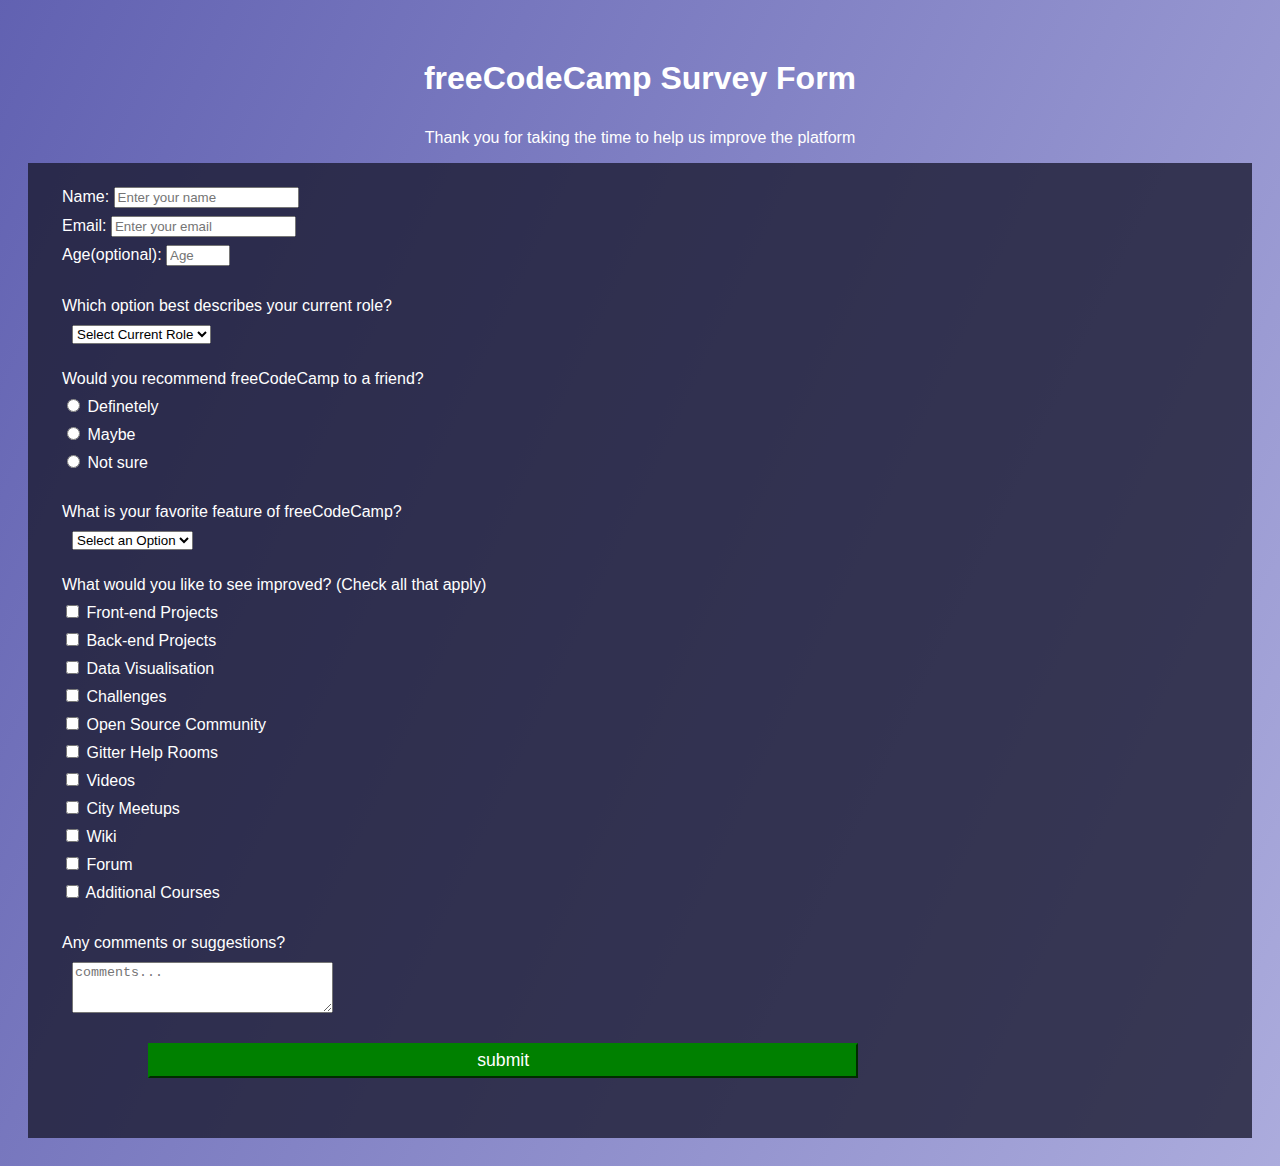
<file: responsive_web_design/survey_form/index.html>
<!DOCTYPE html>
<html>
  <head>
    <meta charset="UTF-8">
    <title>freeCodeCamp Survey Form</title>
    <link rel="stylesheet" href="style.css">
  </head>
  <body>
    <h1 id="title">freeCodeCamp Survey Form</h1>
    <p id="description">Thank you for taking the time to help us improve the platform</p>
    <div class="container">
    <form id="survey-form">
      <fieldset>
        <label id="name-label" for="name">Name: <input type="text" id="name" placeholder="Enter your name" required></label>
        <label id="email-label" for="email">Email: <input type="email" id="email" placeholder="Enter your email" required></label>
        <label id="number-label">Age(optional): <input type="number" id="number" min="13" max="120" placeholder="Age" ></label>
      </fieldset>
      <fieldset>
        <label>Which option best describes your current role? 
        <select>
          <option>Select Current Role</option>
          <option>Student</option>
          <option>Full Time Job</option>
          <option>Full Time Learner</option>
          <option>Prefer not to say</option>
          <option>Other</option>
        </select>
      </fieldset>
      <fieldset>Would you recommend freeCodeCamp to a friend?
        <label><input type="radio" name="recommendation" value="definitely"> Definetely</label>
        <label><input type="radio" value="definitely" name="recommendation"> Maybe</label>
        <label><input type="radio" value="definitely" name="recommendation"> Not sure</label>
      </fieldset>
      <fieldset>
        <label>What is your favorite feature of freeCodeCamp?
        <select>
          <option>Select an Option</option>
          <option>Challenges</option>
          <option>Projects</option>
          <option>Community</option>
          <option>Open Source</option>
        </select>
      </fieldset>
      <fieldset>What would you like to see improved? (Check all that apply)
        <label><input type="checkbox" value="front-end-projects"> Front-end Projects</label>
        <label><input type="checkbox" value="back-end-projects"> Back-end Projects</label>
        <label><input type="checkbox" value="data-visualisation"> Data Visualisation</label>
        <label><input type="checkbox" value="challenges"> Challenges</label>
        <label><input type="checkbox" value="open-source-community"> Open Source Community</label>
        <label><input type="checkbox" value="gitter-help-rooms"> Gitter Help Rooms</label>
        <label><input type="checkbox" value="videos"> Videos</label>
        <label><input type="checkbox" value="city-meetups"> City Meetups</label>
        <label><input type="checkbox" value="wiki"> Wiki</label>
        <label><input type="checkbox" value="forum"> Forum</label>
        <label><input type="checkbox" value="additional=courses"> Additional Courses</label>
      </fieldset>
      <fieldset>
        <label>Any comments or suggestions? <textarea placeholder="comments..." name="comments", cols="30" rows="3"></textarea></label>
      </fieldset>
      <input id="submit" type="submit" value="submit"/>
      </div>
    </form>
  </body>
</html>
</file>
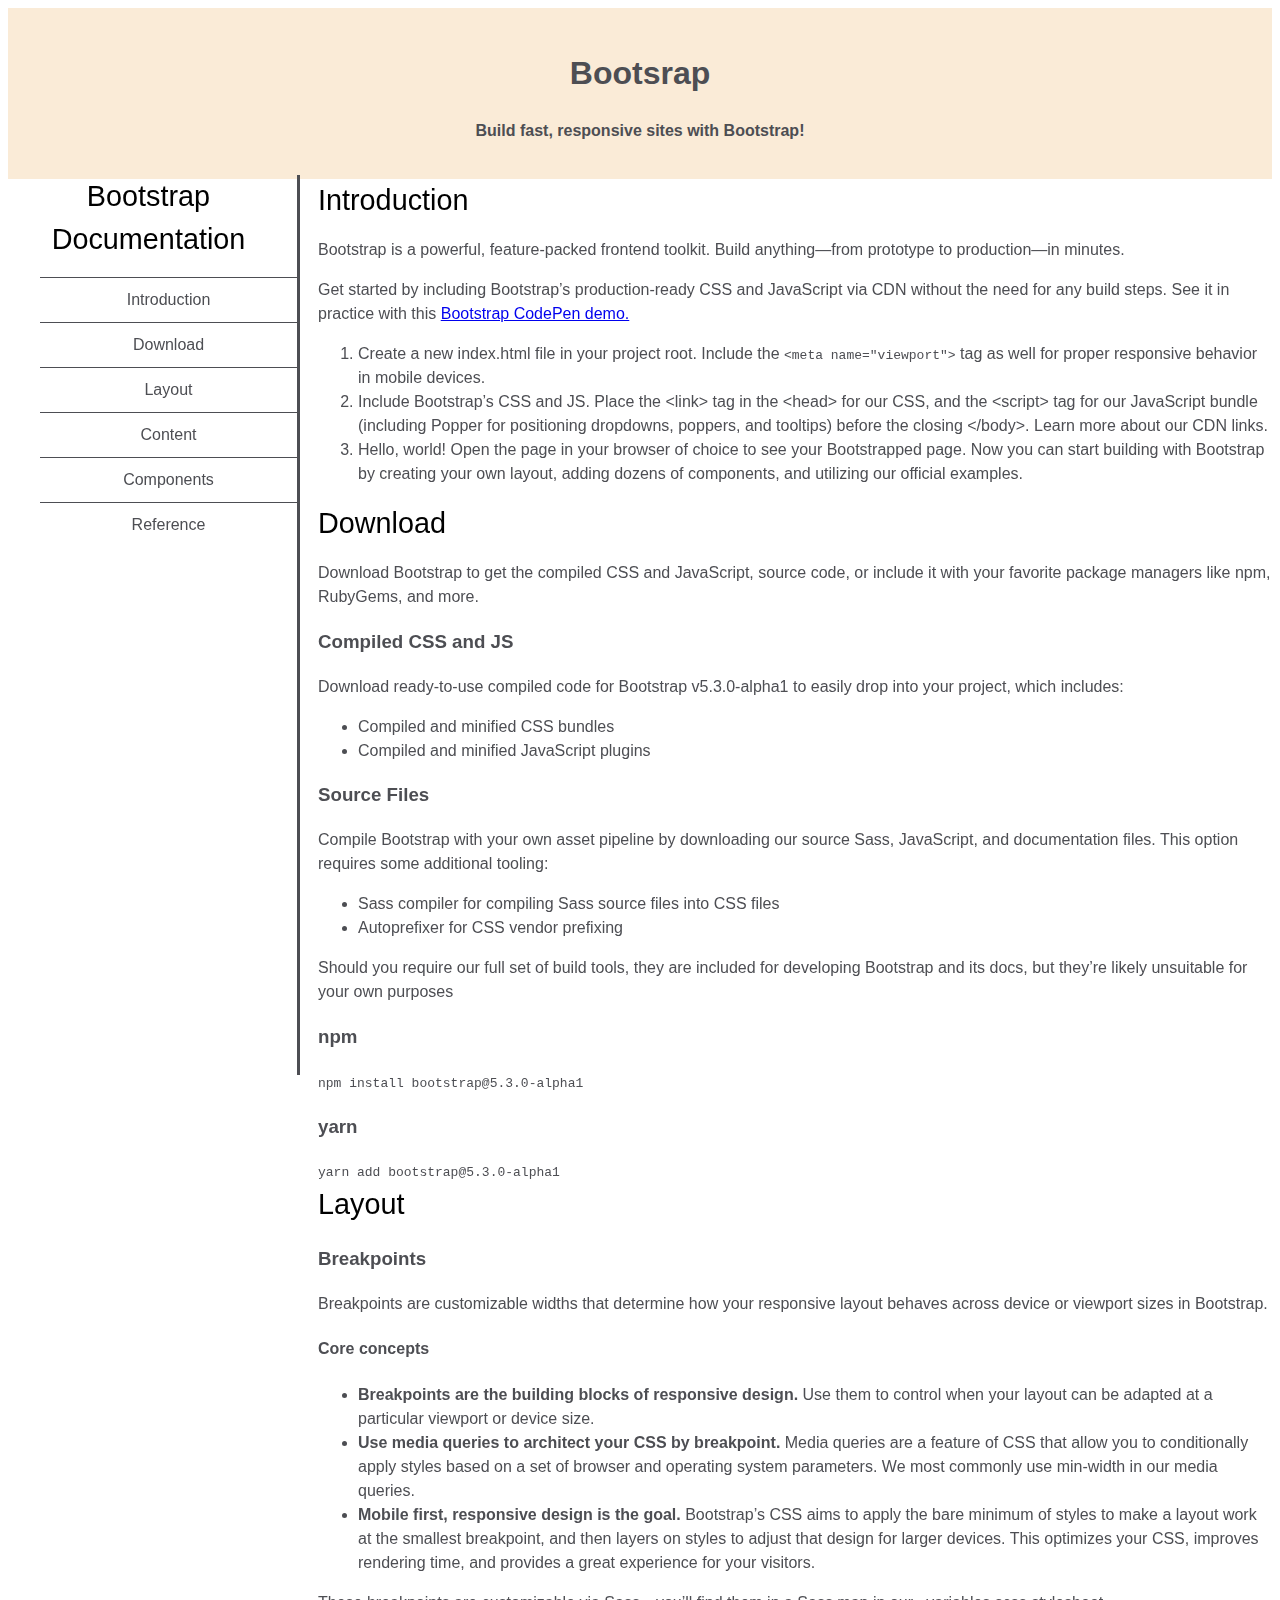
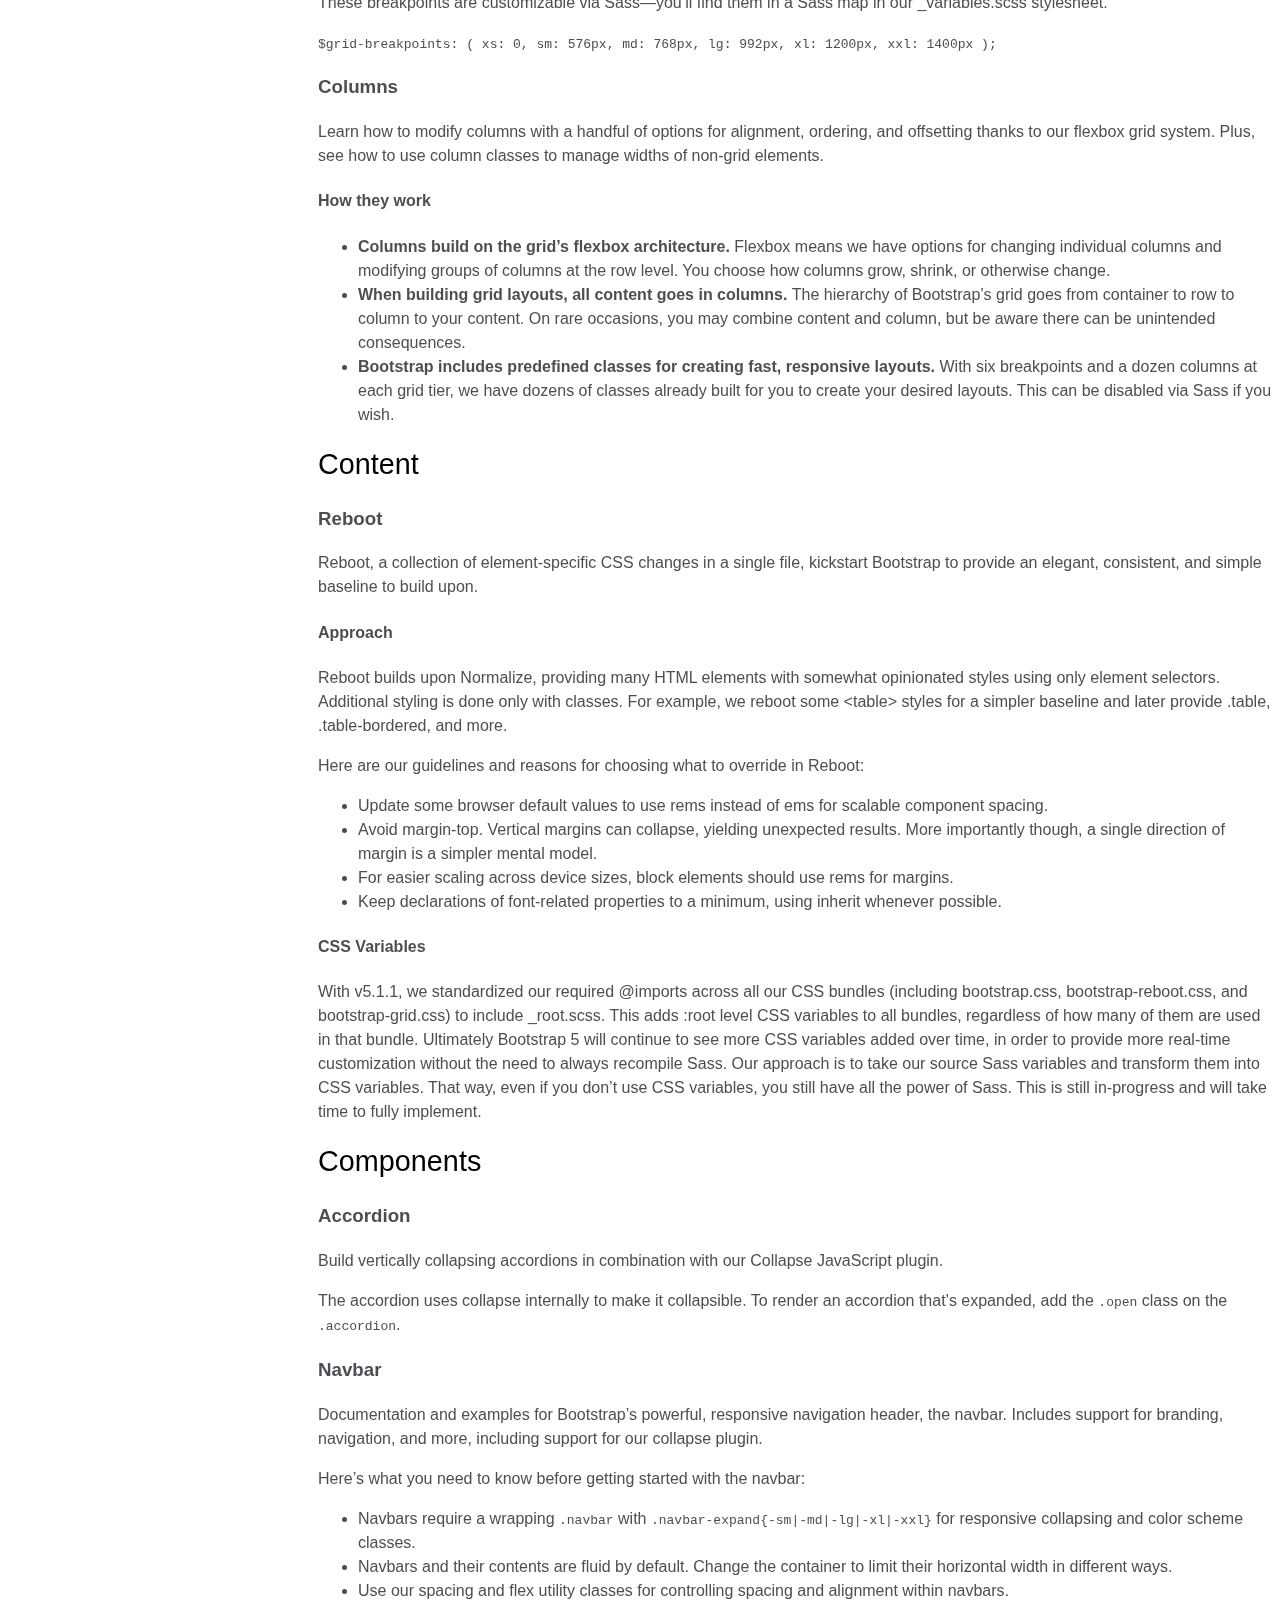
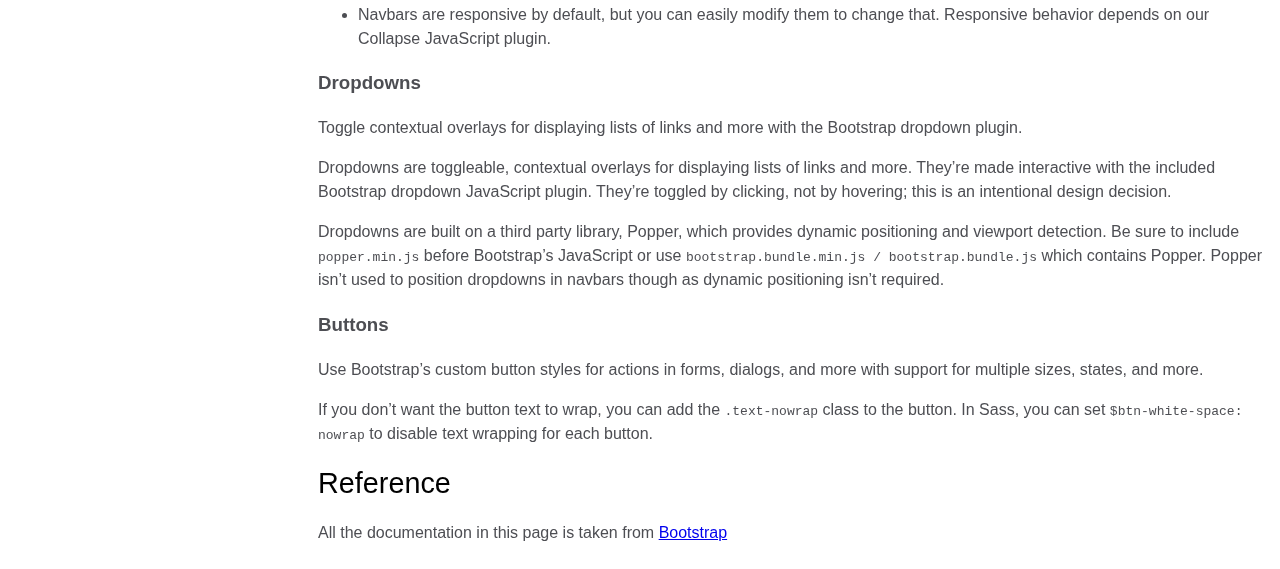
<file: responsive_web_design/technical_documentation_page/index.html>
<!DOCTYPE html>
<html lang="en">
<head>
    <meta charset="UTF-8">
    <meta http-equiv="X-UA-Compatible" content="IE=edge">
    <meta name="viewport" content="width=device-width, initial-scale=1.0">
    <title>Document</title>
    <link rel="stylesheet" href="styles.css">
</head>
<body>
    <div id="doc-intro">
        <h1>Bootsrap</h1>
        <p><strong>Build fast, responsive sites with Bootstrap!</strong>
        </p></div>
    
    <nav id="navbar">
        <header>Bootstrap Documentation</header>
        <ul>
            <li><a class="nav-link" href="#Introduction">Introduction</a></li>
            <li><a class="nav-link" href="#Download">Download</a></li>
            <li><a class="nav-link" href="#Layout">Layout</a></li>
            <li><a class="nav-link" href="#Content">Content</a></li>
            <li><a class="nav-link" href="#Components">Components</a></li>
            <li><a class="nav-link" href="#Reference">Reference</a></li>
        </ul>
    </nav>
    <main id="main-doc">
        <section class="main-section" id="Introduction">
            <header>Introduction</header>
            <article>
                <p>Bootstrap is a powerful, feature-packed frontend toolkit. Build anything—from prototype to production—in minutes.</p>
                <p>Get started by including Bootstrap’s production-ready CSS and JavaScript via CDN without the need for any build steps. 
                    See it in practice with this <a href="https://codepen.io/team/bootstrap/pen/qBamdLj">Bootstrap CodePen demo.</a></p>
                    <ol>
                        <li>Create a new index.html file in your project root. Include the <code>&lt;meta name="viewport"&gt;</code> 
                            tag as well for proper responsive behavior in mobile devices.</li>
                        <li>Include Bootstrap’s CSS and JS. Place the &lt;link&gt; tag in the &lt;head&gt; for our CSS, and the &lt;script&gt; 
                            tag for our JavaScript bundle (including Popper for positioning dropdowns, poppers, and tooltips) before the closing &lt;/body&gt;. 
                            Learn more about our CDN links.</li>
                        <li>Hello, world! Open the page in your browser of choice to see your Bootstrapped page. 
                            Now you can start building with Bootstrap by creating your own layout, adding dozens of 
                            components, and utilizing our official examples.</li>
                    </ol>

            </article>
        </section>
        <section class="main-section" id="Download">
            <header>Download</header>
            <article>
                <p>Download Bootstrap to get the compiled CSS and JavaScript, source code, or include it with your favorite package managers like npm, RubyGems, and more.</p>
                <h3>Compiled CSS and JS</h3>
                <p>Download ready-to-use compiled code for Bootstrap v5.3.0-alpha1 to easily drop into your project, which includes:
                    <ul>
                        <li>Compiled and minified CSS bundles</li>
                        <li>Compiled and minified JavaScript plugins</li>
                    </ul>
                </p>
                <h3>Source Files</h3>
                <p>Compile Bootstrap with your own asset pipeline by downloading our source Sass, JavaScript, and documentation files. This option requires some additional tooling:
                    <ul>
                        <li>Sass compiler for compiling Sass source files into CSS files</li>
                        <li>Autoprefixer for CSS vendor prefixing</li>
                    </ul>
                    Should you require our full set of build tools, they are included for developing Bootstrap and its docs, but they’re likely unsuitable for your own purposes
                </p>
                <h3>npm</h3>
                <code>npm install bootstrap@5.3.0-alpha1</code>
                <h3>yarn</h3>
                <code>yarn add bootstrap@5.3.0-alpha1</code>
            </article>
        </section>
        <section class="main-section" id="Layout">
            <header>Layout</header>
            <article>
                <h3>Breakpoints</h3>
                <p>Breakpoints are customizable widths that determine how your responsive layout behaves across device or viewport sizes in Bootstrap.</p>
                <h4>Core concepts</h4>
                <ul>
                    <li><strong>Breakpoints are the building blocks of responsive design.</strong> 
                        Use them to control when your layout can be adapted at a particular viewport or device size.</li>
                    <li><strong>Use media queries to architect your CSS by breakpoint.</strong> 
                        Media queries are a feature of CSS that allow you to conditionally apply styles based on a set of browser and operating system parameters. 
                        We most commonly use min-width in our media queries.</li>
                    <li><strong>Mobile first, responsive design is the goal.</strong> 
                        Bootstrap’s CSS aims to apply the bare minimum of styles to make a layout work at the smallest breakpoint, and then layers on styles to adjust that design for larger devices. 
                        This optimizes your CSS, improves rendering time, and provides a great experience for your visitors.</li>
                </ul>
                <p>These breakpoints are customizable via Sass—you’ll find them in a Sass map in our _variables.scss stylesheet.</p>
                <code>$grid-breakpoints: (
                    xs: 0,
                    sm: 576px,
                    md: 768px,
                    lg: 992px,
                    xl: 1200px,
                    xxl: 1400px
                  );</code>
                <h3>Columns</h3>
                <p>Learn how to modify columns with a handful of options for alignment, ordering, and offsetting thanks to our flexbox grid system. 
                    Plus, see how to use column classes to manage widths of non-grid elements.</p>
                <h4>How they work</h4>
                <ul>
                    <li><strong>Columns build on the grid’s flexbox architecture. </strong>
                        Flexbox means we have options for changing individual columns and modifying groups of columns at the row level. 
                        You choose how columns grow, shrink, or otherwise change.</li>
                    <li><strong>When building grid layouts, all content goes in columns. </strong>The hierarchy of Bootstrap’s grid goes from container to row to column to your content. On rare occasions, you may combine content and column, 
                        but be aware there can be unintended consequences.</li>
                    <li><strong>Bootstrap includes predefined classes for creating fast, responsive layouts.</strong> 
                        With six breakpoints and a dozen columns at each grid tier, we have dozens of classes already built for you to create your desired layouts. 
                        This can be disabled via Sass if you wish.</li>
                </ul>
            </article>
        </section>
        <section class="main-section" id="Content">
            <header>Content</header>
            <article>
                <h3>Reboot</h3>
                <p>Reboot, a collection of element-specific CSS changes in a single file, 
                    kickstart Bootstrap to provide an elegant, consistent, and simple baseline to build upon.</p>
                <h4>Approach</h4>
                <p>Reboot builds upon Normalize, providing many HTML elements with somewhat opinionated 
                    styles using only element selectors. Additional styling is 
                    done only with classes. For example, we reboot some &lt;table&gt; styles 
                    for a simpler baseline and later provide .table, .table-bordered, and more.</p>
                <p>Here are our guidelines and reasons for choosing what to override in Reboot: </p>
                <ul>
                    <li>Update some browser default values to use rems instead of ems for scalable component spacing.</li>
                    <li>Avoid margin-top. Vertical margins can collapse, yielding unexpected results. More importantly though, a single direction of margin is a simpler mental model.</li>
                    <li>For easier scaling across device sizes, block elements should use rems for margins.</li>
                    <li>Keep declarations of font-related properties to a minimum, using inherit whenever possible.</li>
                </ul>
                <h4>CSS Variables</h4>
                <p>With v5.1.1, we standardized our required @imports across all our CSS bundles 
                    (including bootstrap.css, bootstrap-reboot.css, and bootstrap-grid.css) to include _root.scss. 
                    This adds :root level CSS variables to all bundles, regardless of how many of them are used in 
                    that bundle. Ultimately Bootstrap 5 will continue to see more CSS variables added over time, 
                    in order to provide more real-time customization without the need to always recompile Sass. 
                    Our approach is to take our source Sass variables and transform them into CSS variables. 
                    That way, even if you don’t use CSS variables, you still have all the power of Sass. 
                    This is still in-progress and will take time to fully implement.</p>
            </article>
        </section>
        <section class="main-section" id="Components">
            <header>Components</header>
            <article>
                <h3>Accordion</h3>
                <p>Build vertically collapsing accordions in combination with our Collapse JavaScript plugin.</p>
                <p>The accordion uses collapse internally to make it collapsible. To render an accordion that’s expanded, add the <code>.open</code>  class on the <code>.accordion</code>.</p>
                <h3>Navbar</h3>
                <p>Documentation and examples for Bootstrap’s powerful, responsive navigation header, the navbar. 
                    Includes support for branding, navigation, and more, including support for our collapse plugin.</p>
                <p>Here’s what you need to know before getting started with the navbar:</p>
                <ul>
                    <li>Navbars require a wrapping <code>.navbar</code> with <code>.navbar-expand{-sm|-md|-lg|-xl|-xxl}</code>  for responsive collapsing and color scheme classes.</li>
                    <li>Navbars and their contents are fluid by default. Change the container to limit their horizontal width in different ways.</li>
                    <li> Use our spacing and flex utility classes for controlling spacing and alignment within navbars.</li>
                    <li>Navbars are responsive by default, but you can easily modify them to change that. Responsive behavior depends on our Collapse JavaScript plugin.</li>
                </ul>
                <h3>Dropdowns</h3>
                <p>Toggle contextual overlays for displaying lists of links and more with the Bootstrap dropdown plugin.</p>
                <p>Dropdowns are toggleable, contextual overlays for displaying lists of links and more. They’re made interactive with the included Bootstrap dropdown JavaScript plugin. 
                    They’re toggled by clicking, not by hovering; this is an intentional design decision.</p>
                <p>Dropdowns are built on a third party library, Popper, which provides dynamic positioning and viewport detection.
                     Be sure to include <code>popper.min.js</code>  before Bootstrap’s JavaScript or use <code>bootstrap.bundle.min.js / bootstrap.bundle.js</code>  which contains Popper. 
                    Popper isn’t used to position dropdowns in navbars though as dynamic positioning isn’t required.</p>
                <h3>Buttons</h3>
                <p>Use Bootstrap’s custom button styles for actions in forms, dialogs, and more with support for multiple sizes, states, and more.</p>
                <p>If you don’t want the button text to wrap, you can add the <code>.text-nowrap</code>  class to the button. In Sass, you can set <code>$btn-white-space: nowrap</code> to disable text wrapping for each button.</p>
            </article>
        </section>
        <section class="main-section" id="Reference">
            <header>Reference</header>
            <article>
                <p>All the documentation in this page is taken from <a href="https://getbootstrap.com/docs/5.3/components/dropdowns/">Bootstrap</a></p>
            </article>
        </section>
    </main>
    
</body>
</html>
</file>
<file: responsive_web_design/survey_form/style.css>
form {
    padding: 10px 20px 10px 20px
  }
  
  label {
    display: block;
    margin: 0.5rem 0;
  }
  
  textarea {
    display: block;
    margin: 10px
  }
  select {
    display: block;
    margin: 10px
  }
  
  h1, p {
    margin: 1em auto;
    text-align: center;
    font-family: sans-serif;
    color: white;
  }
  body {
    background-image: linear-gradient( 115deg, rgba(58, 58, 158, 0.8), rgba(136, 136, 206, 0.7) ), url(https://cdn.freecodecamp.org/testable-projects-fcc/images/survey-form-background.jpeg);
    font-family: sans-serif;
    color: white;
    padding: 20px;
  }
  
  fieldset { 
    border: none;
  }
  
  .container {
    background-color: rgba(27, 27, 50, 0.8);
  }
  input[type="submit"] {
    color: white;
    font-family: sans-serif;
    background-color: green;
    display: block;
    width: 60%;
    margin: 10px 20px 50px 100px;
    height: 2em;
    font-size: 1.1rem;
    border-color: green;
    min-width: 300px;
  }
</file>
<file: responsive_web_design/technical_documentation_page/styles.css>
* {
    box-sizing: border-box;
}

body {
    color: #4d4e53;
    background-color: #ffffff;
    font-family: 'Open Sans', Arial, sans-serif;
    line-height: 1.5; 
}

#doc-intro {
    background-color: antiquewhite;
    text-align: center;
    position: sticky;
    top: 0px;
    left: 0px;
    width: 100%;
    padding: 20px;
    overflow: hidden;
}

#navbar {
    position: fixed;
    min-width: 250px;
    top: 175px;
    left: 0px;
    height: 100%;
    border-right: solid 3px;
    width: 300px;
    display: block;
    text-align: center;
}

#navbar ul {
    list-style-type: none;
    height: 90%;
    overflow-y: auto;
    overflow-x: hidden;
}

#navbar li {
    color: #4d4e53;
    border-top: 1px solid;
    list-style: none;
    position: relative;
    width: 100%;
}

#navbar a {
    display: block;
    padding: 10px 30px;
    text-decoration: none;
    color: #4d4e53;
    cursor: pointer;
}
#main-doc {
    position: relative;
    margin-left: 310px;
    overflow: scroll;
}

main {
    display: block;
}

section {
    display: block;
}
#main-doc header {
    text-align: left;
    margin: 0px;
}
header {
    color: black;
    font-size: 1.8em;
}

@media screen and (max-width: 100px) {
    body {
            line-height: 1.0; 
        }
  }
</file>
